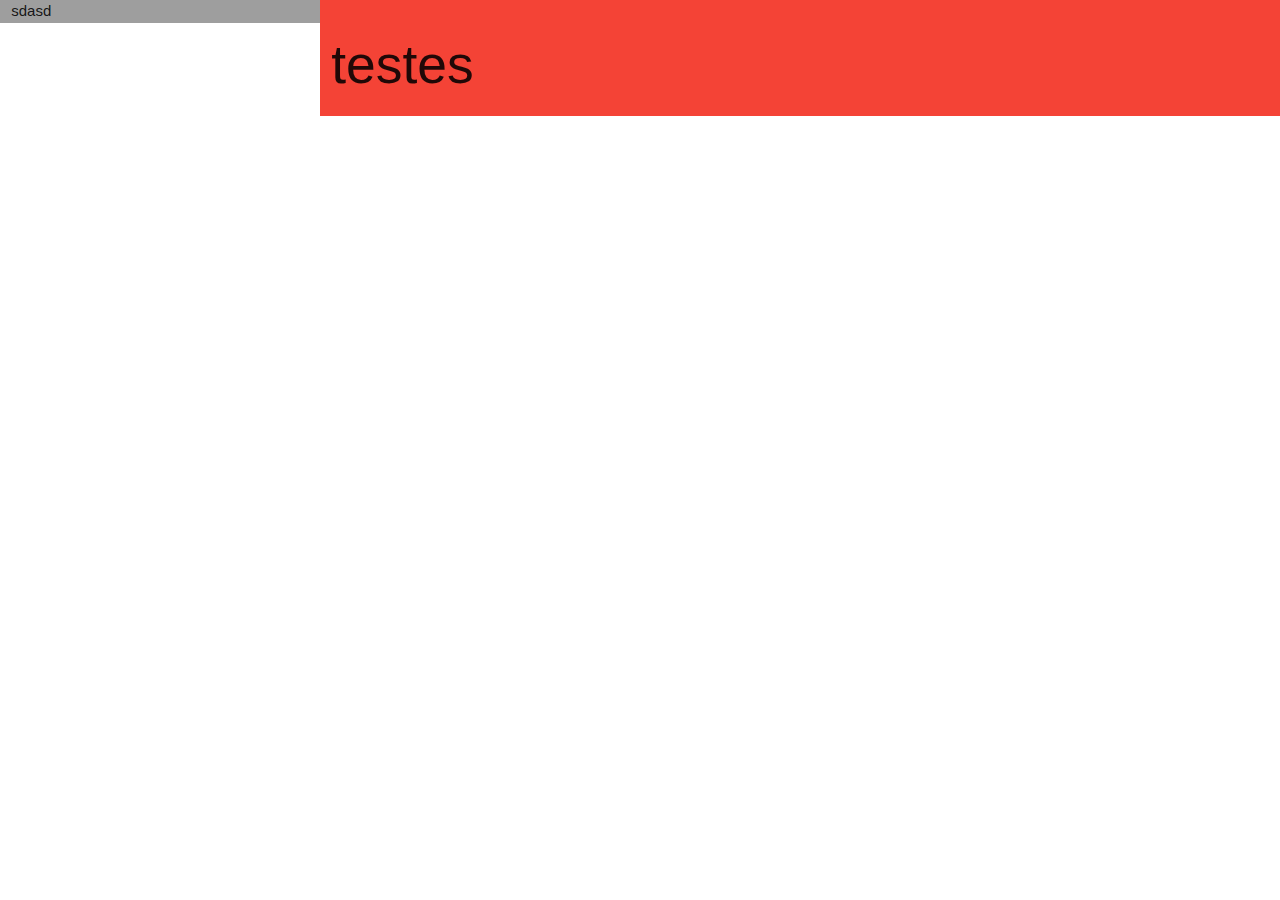
<file: layout.html>
<!doctype html>
<html lang="en">
<head>
    <meta charset="UTF-8">
    <meta name="viewport"
          content="width=device-width, user-scalable=no, initial-scale=1.0, maximum-scale=1.0, minimum-scale=1.0">
    <meta http-equiv="X-UA-Compatible" content="ie=edge">
    <!--Import Google Icon Font-->
    <link href="https://fonts.googleapis.com/icon?family=Material+Icons" rel="stylesheet">
    <link rel="stylesheet" href="css/imagens.css">
    <link rel="stylesheet" href="css/materialize.min.css">
    <title>Document</title>
</head>
<body>
<header>
<!-- Navbar goes here -->

<!-- Page Layout here -->
<div class="row">

    <div class="col s12 m4 l3 grey"> <!-- Note that "m4 l3" was added -->
        sdasd
        <!-- Grey navigation panel

              This content will be:
          3-columns-wide on large screens,
          4-columns-wide on medium screens,
          12-columns-wide on small screens  -->

    </div>

    <div class="col s12 m8 l9 red"> <!-- Note that "m8 l9" was added -->
        <h2>testes</h2>

    </div>

</div>
</header>
</body>
</html>
</file>
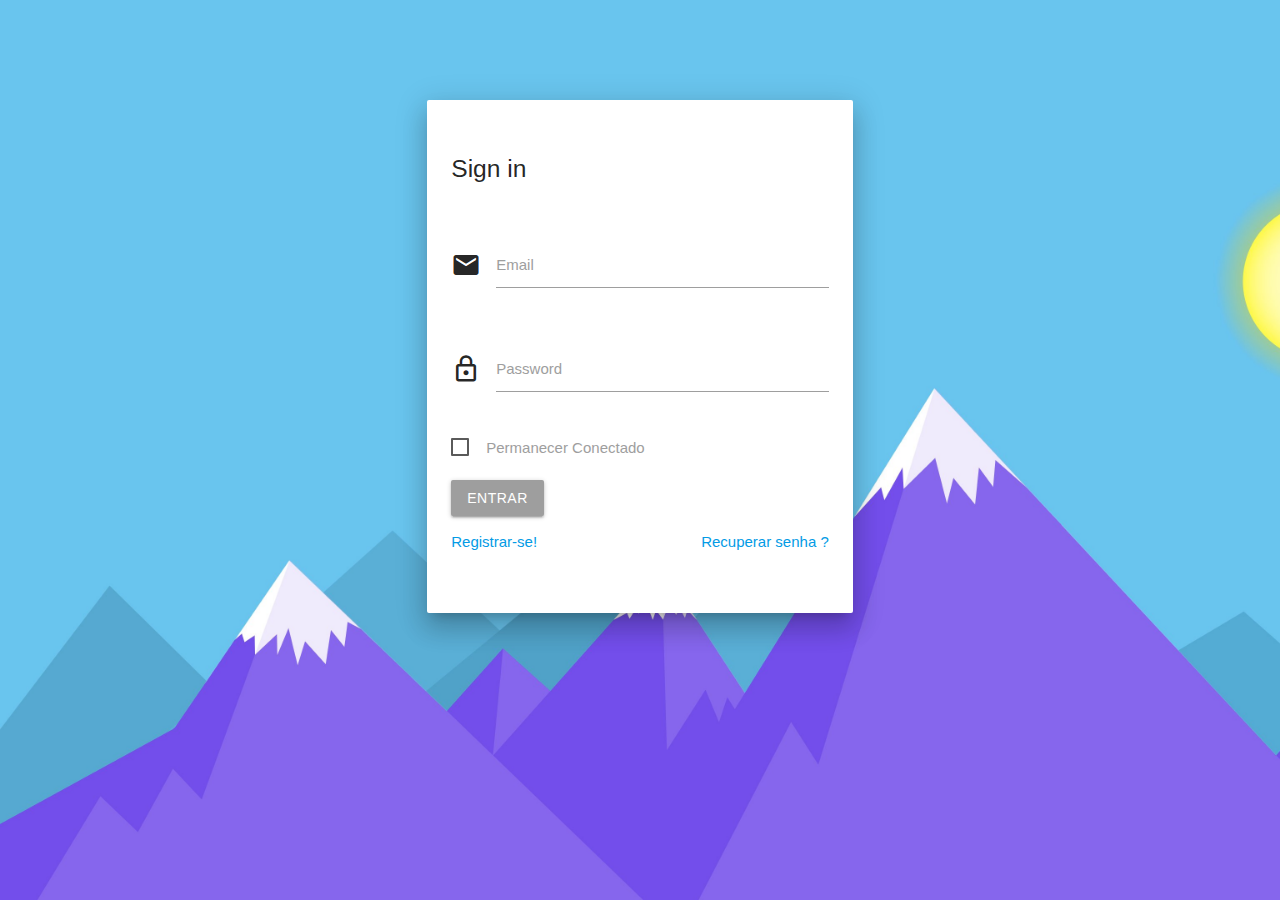
<file: login.html>
<!doctype html>
<html lang="en">
<head>
    <meta charset="UTF-8">
    <meta name="viewport"
          content="width=device-width, user-scalable=no, initial-scale=1.0, maximum-scale=1.0, minimum-scale=1.0">
    <meta http-equiv="X-UA-Compatible" content="ie=edge">
    <!--Import Google Icon Font-->
    <link href="https://fonts.googleapis.com/icon?family=Material+Icons" rel="stylesheet">
    <link rel="stylesheet" href="css/materialize.min.css">
    <link rel="stylesheet" href="css/imagens.css">
    <title>Document</title>
</head>
<body class="bg-login">
<div class="row ">
    <div class="container">
        <div class="col s12">
            <div class="row">
                <div class="col s12 m6 offset-m3">
                    <div class="card horizontal login-card bg-opacity-8 z-depth-4 " style="margin-top: 100px;">
                        <div class="card-stacked">
                            <div class="card-content ">
                                <form action="index.html">
                                    <div class="row">
                                        <div class="input-field col s12">
                                            <h5 class="ml-4">Sign in</h5>
                                        </div>
                                    </div>
                                    <div class="row">
                                        <div class="input-field col s12">
                                            <i class="material-icons prefix">email</i>
                                            <input id="email" type="email" class="validate">
                                            <label for="email">Email</label>
                                        </div>
                                    </div>
                                    <div class="row">
                                        <div class="input-field col s12">
                                            <i class="material-icons prefix">lock_outline</i>
                                            <input id="password" type="password" class="validate">
                                            <label for="password">Password</label>
                                        </div>
                                    </div>
                                    <div class="row">
                                        <div class="col s12 m12 l12 ml-2 mt-1">
                                            <p>
                                                <label>
                                                    <input type="checkbox" />
                                                    <span>Permanecer Conectado</span>
                                                </label>
                                            </p>
                                        </div>
                                    </div>
                                    <button class="btn waves-effect waves-light grey btn-block" type="submit" name="action">
                                        ENTRAR
                                    </button>
                                </form>
                                <div class="row">
                                    <div class="input-field col s6 m6 l6">
                                        <p class="margin medium-small"><a href="user-register.html">Registrar-se!</a></p>
                                    </div>
                                    <div class="input-field col s6 m6 l6">
                                        <p class="margin right-align medium-small"><a href="user-forgot-password.html">Recuperar senha ?</a></p>
                                    </div>
                                </div>
                            </div>
                        </div>
                    </div>
                </div>
            </div>
        </div>
    </div>
</div>


<script src="js/materialize.min.js"></script>
<script src="js/botoes.js"></script>
<script src="js/sidebar.js"></script>
<script >


</script>

</body>
</html>
</file>
<file: css/imagens.css>
.logo-sidebar{
    max-width: 100%;
    max-height: 100%;
    position: absolute;
}
.bg-login{
    background-image: url("../img/fundo4.jpg");
    background-repeat: no-repeat;
    background-size: cover;
}

body, html {
    height: 100%;
    margin: 0;
    display: block;
 }
</file>
